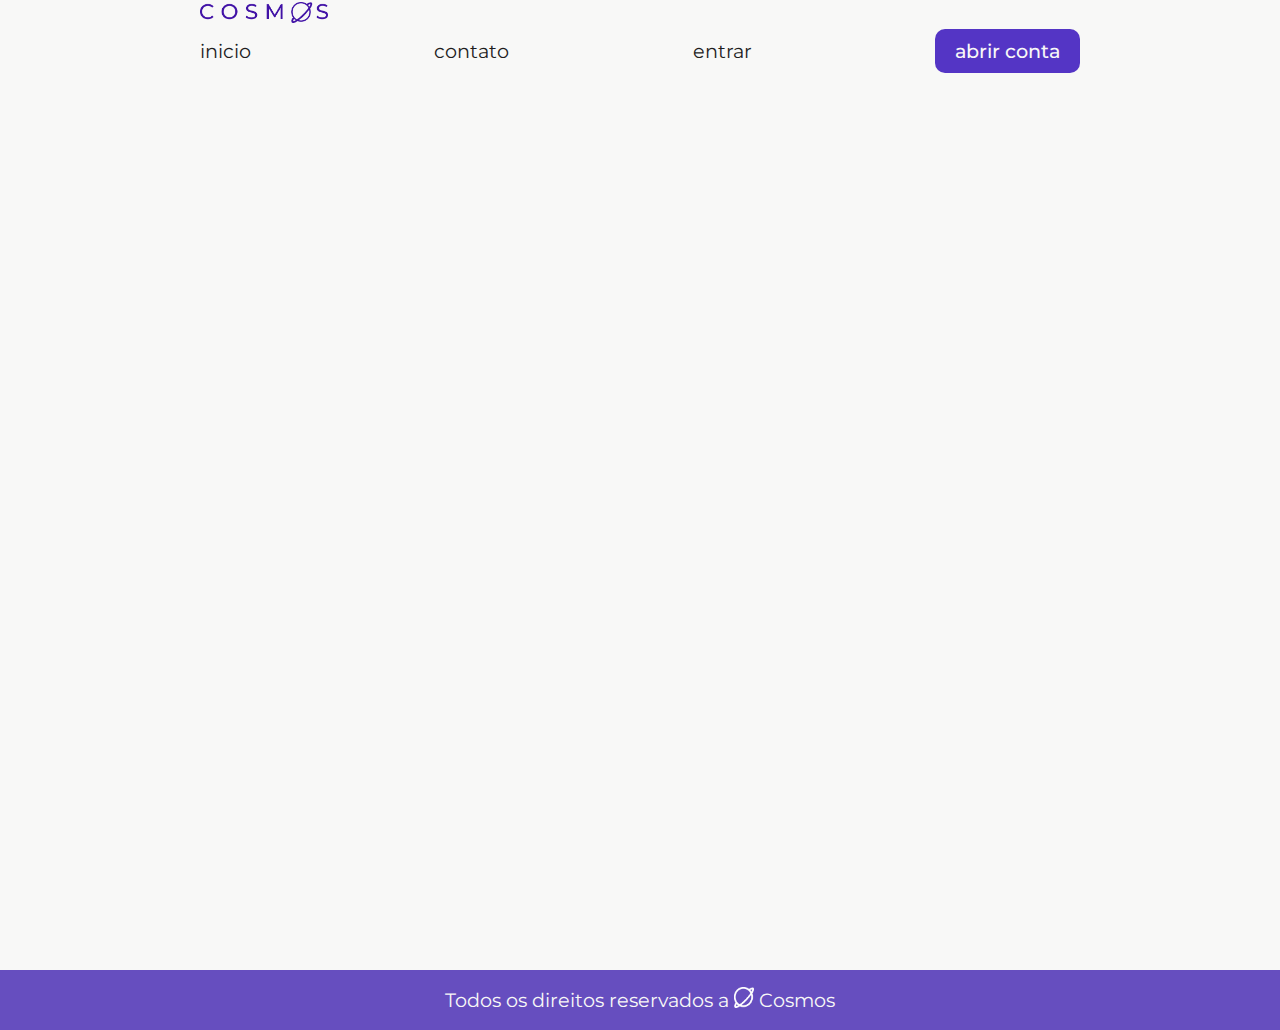
<file: index.html>
<!DOCTYPE html>
<html lang="pt-br">

<head>
    <meta charset="UTF-8" />
    <meta name="viewport" content="width=device-width, initial-scale=1.0" />
    <title>Cosmos | Inicio </title>
    <link rel="icon" href="assets/img/logo_url.png" type="image/x-icon" />
    <link rel="stylesheet" href="https://cdn.jsdelivr.net/npm/bootstrap-icons@1.10.5/font/bootstrap-icons.css" />
    <link href="https://cdn.jsdelivr.net/npm/bootstrap@5.3.1/dist/css/bootstrap.min.css" rel="stylesheet"
        integrity="sha384-4bw+/aepP/YC94hEpVNVgiZdgIC5+VKNBQNGCHeKRQN+PtmoHDEXuppvnDJzQIu9" crossorigin="anonymous" />
    <link rel="stylesheet" href="assets/css/header.css" />
    <link rel="stylesheet" href="assets/css/login.css">
</head>

<body>
    <nav class="navbar fixed-top navbar-light bg-light">
        <div class="logo">
            <a href="index.html" class="logo-one"><img src="assets/img/logo.png" alt="Logo" class="img-logo"/></a>
        </div>
        <div class="menu">
            <a href="index.html" class="option active">inicio</a>
            <a href="index.html" class="option active">contato</a>
            <a href="login.html" class="option">entrar</a>
            <a href="cadastro.html" class="btn-sign">abrir conta</a>
        </div>
    </nav>
    <main>

    </main>
    <footer class="container-fluid">
        <p>Todos os direitos reservados a
            <img src="assets/img/logo_url.png" alt="" class="logo">
            <span class="logo-two">Cosmos</span>
        </p>
    </footer>
</body>

</html>
</file>
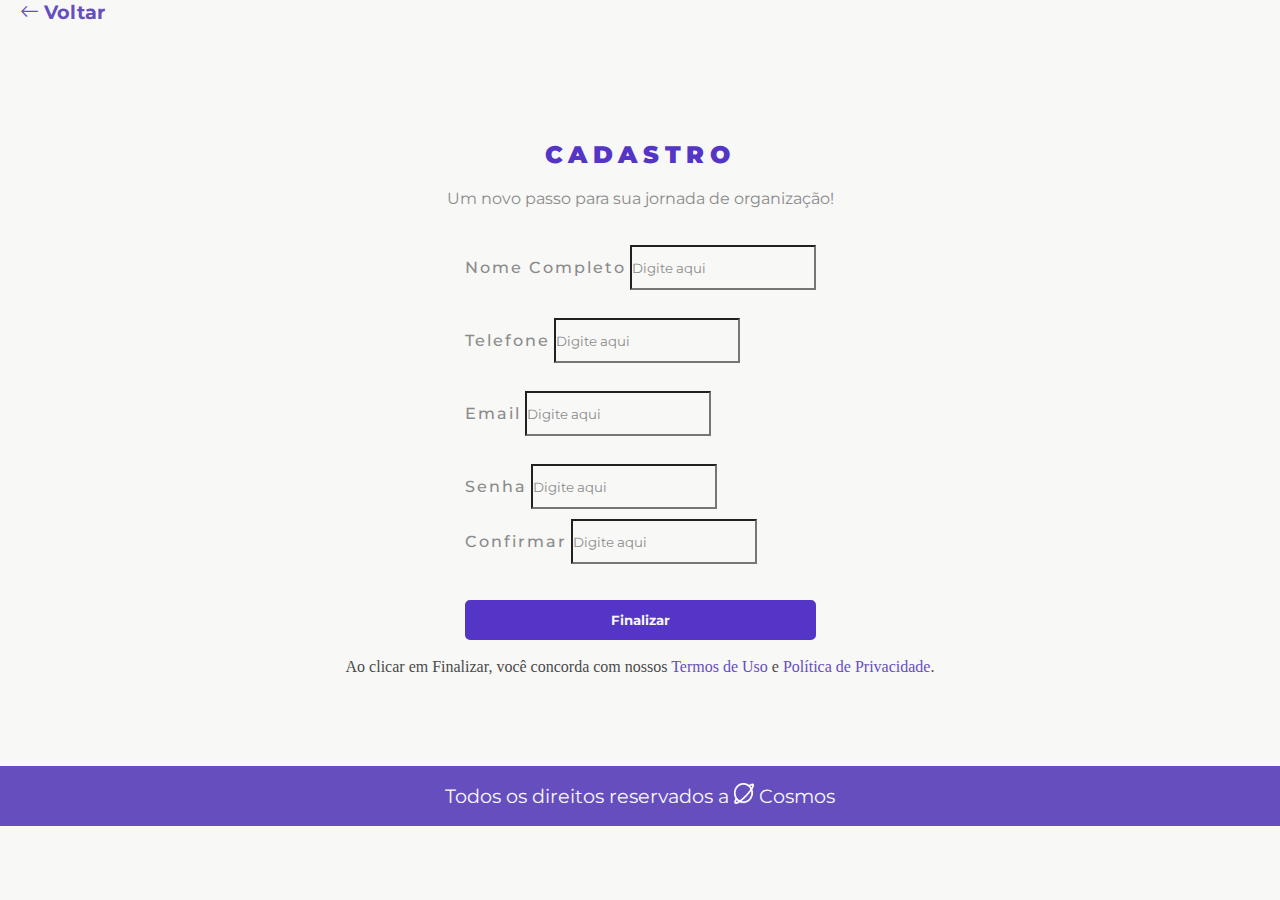
<file: cadastro.html>
<!DOCTYPE html>
<html lang="pt-br">
<head>
    <meta charset="UTF-8">
    <meta name="viewport" content="width=device-width, initial-scale=1.0">
    <title>Cosmos | Cadastro </title>
    <link rel="icon" href="assets/img/logo_url.png" type="image/x-icon" />
    <link rel="stylesheet" href="https://cdn.jsdelivr.net/npm/bootstrap-icons@1.10.5/font/bootstrap-icons.css">
    <link href="https://cdn.jsdelivr.net/npm/bootstrap@5.3.1/dist/css/bootstrap.min.css" rel="stylesheet"
        integrity="sha384-4bw+/aepP/YC94hEpVNVgiZdgIC5+VKNBQNGCHeKRQN+PtmoHDEXuppvnDJzQIu9" crossorigin="anonymous">
    <link rel="stylesheet" href="assets/css/cadastro.css">
</head>

<body>
    <nav class="navbar fixed-top navbar-light bg-light">
            <a href="index.html"><i class="bi bi-arrow-left"></i> Voltar</a>
    </nav>
    <main>
        <h2>CADASTRO</h2>
        <p class="subtitulo">Um novo passo para sua jornada de organização!</p>
        <form class="form-cadastro">
            <div class="row">
                <div class="col">
                    <label for="inp_nome" class="lbl_txt">Nome Completo</label>
                    <input type="text" class="form-control" id="inp_nome" placeholder="Digite aqui">
                    <div class="validacao">
                        <span class="valid-text" id="erro_nome">
                        </span>
                    </div>
                </div>
            </div>
            <div class="row">
                <div class="col">
                    <label for="inp_tel"  class="lbl_txt">Telefone</label>
                    <input type="text" class="form-control" id="inp_tel" placeholder="Digite aqui">
                    <div class="validacao">
                        <span class="valid-text" id="erro_tel">
                        </span>
                    </div>
                </div>
            </div>
            <div class="row">
                <div class="col">
                    <label for="inp_email" class="lbl_txt">Email</label>
                    <input type="text" class="form-control" id="inp_email" placeholder="Digite aqui">
                    <div class="validacao">
                        <span class="valid-text" id="erro_email">
                        </span>
                    </div>
                </div>
            </div>
            <div class="row">
                <div class="col">
                    <label for="inp_senha"  class="lbl_txt">Senha</label>
                    <input type="password" class="form-control" id="inp_senha" placeholder="Digite aqui">
                    <div class="validacao">
                        <span class="valid-text" id="erro_senha">
                        </span>
                    </div>
                </div>
                <div class="col">
                    <label for="inp_conf_senha"  class="lbl_txt">Confirmar</label>
                    <input type="password" class="form-control" id="inp_conf_senha" placeholder="Digite aqui">
                    <div class="validacao">
                        <span class="valid-text" id="erro_conf_senha">
                        </span> 
                    </div>
                </div>
            </div>
            <div class="row">
                <div class="col">
                    <input type="button" value="Finalizar" onclick="user.cadastrar()" class="btn-cadastrar">
                </div>
            </div>
        </form>
        <div class="termos">
            <p>Ao clicar em Finalizar, você concorda com nossos <a href="#">Termos de Uso</a> e <a href="#">Política de
                    Privacidade</a>.</p>
        </div>
    </main>
    <footer class="container-fluid">
        <p>Todos os direitos reservados a 
            <img src="assets/img/logo_url.png" alt="" class="logo">
            <span class="logo-two">Cosmos</span>
        </p>
    </footer>
</body>
<script src="assets/js/classes/Usuario.js"></script>

</html>
</file>
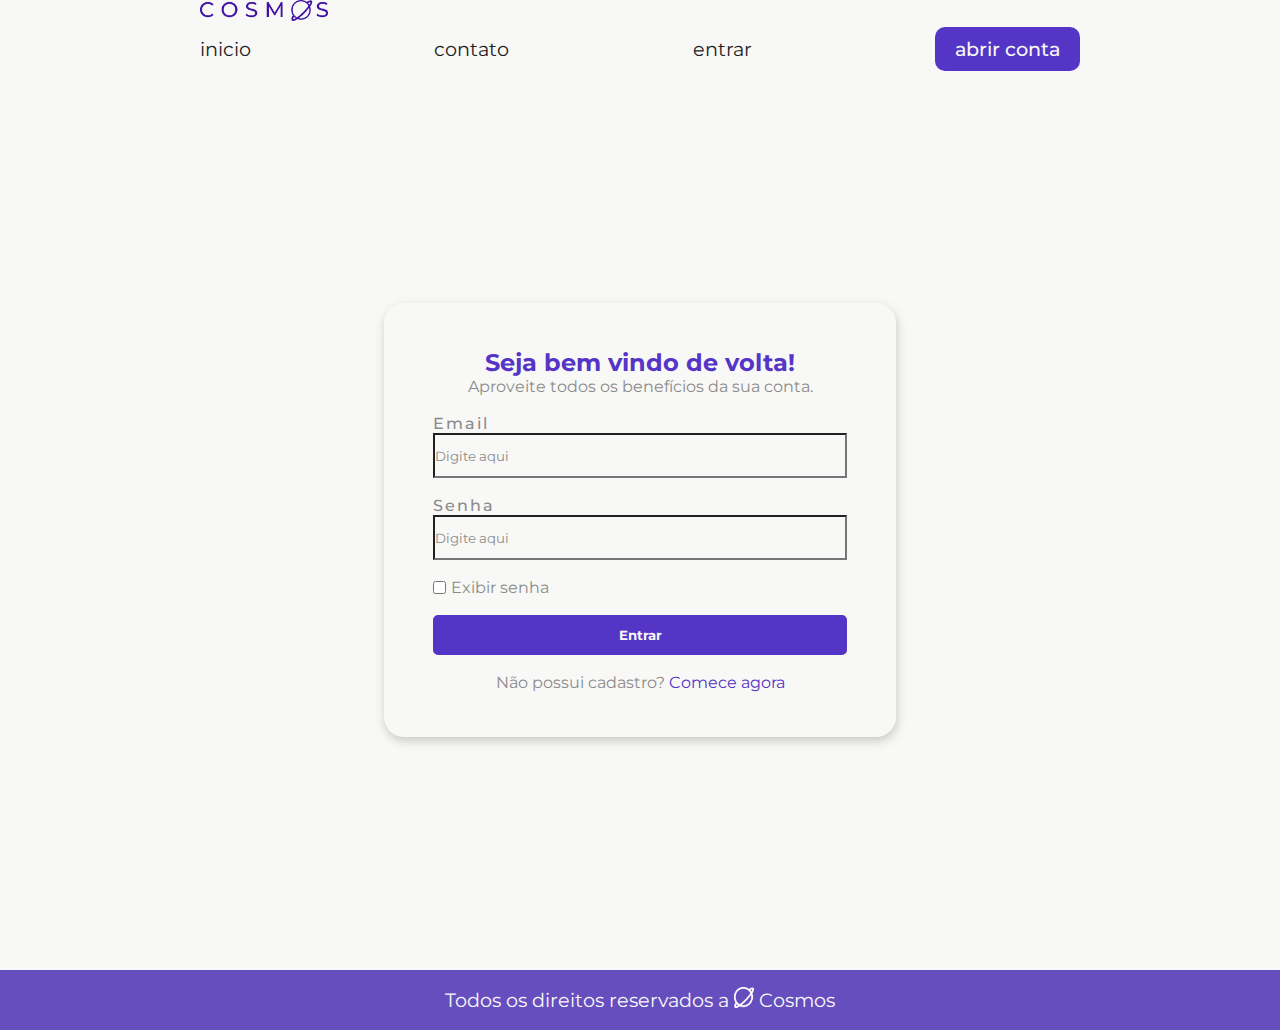
<file: login.html>
<!DOCTYPE html>
<html lang="pt-br">

<head>
    <meta charset="UTF-8" />
    <meta name="viewport" content="width=device-width, initial-scale=1.0" />
    <title>Cosmos | Entrar</title>
    <link rel="icon" href="assets/img/logo_url.png" type="image/x-icon" />
    <link rel="stylesheet" href="https://cdn.jsdelivr.net/npm/bootstrap-icons@1.10.5/font/bootstrap-icons.css" />
    <link href="https://cdn.jsdelivr.net/npm/bootstrap@5.3.1/dist/css/bootstrap.min.css" rel="stylesheet"
        integrity="sha384-4bw+/aepP/YC94hEpVNVgiZdgIC5+VKNBQNGCHeKRQN+PtmoHDEXuppvnDJzQIu9" crossorigin="anonymous" />
    <link rel="stylesheet" href="assets/css/header.css" />
    <link rel="stylesheet" href="assets/css/login.css">
</head>

<body>
    <nav class="navbar fixed-top navbar-light bg-light">
        <div class="logo">
            <!--<i class="bi bi-mortarboard-fill"></i> -->
            <img src="assets/img/logo.png" alt="Logo" class="img-logo" />
            <!--a href="index.html" class="logo-one">open<span class="logo-two">class</span></a-->
        </div>
        <div class="menu">
            <a href="index.html" class="option active">inicio</a>
            <a href="index.html" class="option active">contato</a>
            <a href="login.html" class="option">entrar</a>
            <a href="cadastro.html" class="btn-sign">abrir conta</a>
        </div>
    </nav>
    <main>
        <div class="container">
            <h2 class="title">Seja bem vindo de volta!</h2>
            <p class="subtitle">Aproveite todos os benefícios da sua conta.</p>
            <form class="form-login">
                <div class="mb-3">
                    <label for="inp_email_login" class="form-label">Email</label>
                    <input type="text" class="form-control" id="inp_email_login" placeholder="Digite aqui">
                </div>
                <div class="mb-3">
                    <label for="inp_senha_login" class="form-label">Senha</label>
                    <input type="password" class="form-control" id="inp_senha_login" placeholder="Digite aqui">
                </div>
                <div class="form-check">
                    <input type="checkbox" class="form-check-input" id="exibir_senha">
                    <label class="form-check-label" for="exibir_senha">Exibir senha</label>
                </div>
                <div class="mb-3">
                    <input type="button" value="Entrar" onclick="user.logar()" class="btn-entrar"/>
                </div>
                <div class="infos">
                    <p>Não possui cadastro? <a href="cadastro.html">Comece agora</a></p>
                </div>
            </form>

        </div>
    </main>
    <footer class="container-fluid">
        <p>Todos os direitos reservados a 
            <img src="assets/img/logo_url.png" alt="" class="logo">
            <span class="logo-two">Cosmos</span>
        </p>
    </footer>
</body>
<script src="assets/js/classes/Usuario.js"></script>

</html>
<script>
    /*exibir senha*/
    const exibirSenha = document.querySelector("#exibir_senha");
    const inpSenha = document.querySelector("#inp_senha_login");
    exibirSenha.addEventListener("click", () => {
        if (exibirSenha.checked) {
            inpSenha.type = "text";
        } else {
            inpSenha.type = "password";
        }
    });
    
</script>
</file>
<file: assets/css/header.css>
:root{
    --primary-black: #1E1E1E;
    --primary-dark-purple : #5435C5;
    --secondary-dark-purple : #4112A6;
    --primary-purple : #664ebf;
    --primary-light-purple : #A191D9;
    --primary-green: #01CCA7;
    --primary-yellow: #DAAA02;
    --primary-white: #F8F8F7;
    --sencodary-white: #FFFFFF;
    --primary-gray-texts: #4A4A4A;
    --primary-gray: #8B8B8B;

}


@font-face {
    font-family: montserrat;
    src: url('../fonts/Montserrat-Regular.ttf');
}

@font-face {
    font-family: montserratBlack;
    src: url('../fonts/Montserrat-Black.ttf');
}

@font-face {
    font-family: montserratBold;
    src: url('../fonts/Montserrat-Bold.ttf');
}

@font-face {
    font-family: montserratLight;
    src: url('../fonts/Montserrat-Light.ttf');
}

@font-face {
    font-family: montserratMedium;
    src: url('../fonts/Montserrat-Medium.ttf');
}

@font-face {
    font-family: montserratThin;
    src: url('../fonts/Montserrat-Thin.ttf');
}

*{
    margin: 0;
    padding: 0;
    box-sizing: border-box;
}

a{
    text-decoration: none;
}


body{
    background-color: var(--primary-white);
}

.navbar{
    height: 70px; 
    background-color: var(--primary-white);
    padding-right:200px;
    padding-left: 200px;
}


.navbar .logo{
    font-size: 1.5rem;
    color: var(--secondary-dark-purple);
}

.navbar .logo .img-logo{
    width: 128px;
}

.navbar .logo .logo-one{
    font-family: montserratBlack;
    color: var(--primary-dark-purple);
}

.navbar .logo .logo-two{
    font-family: montserratLight;
}

.navbar .menu{
    display: flex;
    justify-content: space-between;
    align-items: center;
    gap: 30px;
}

.navbar .menu .option{
    display: flex;
    justify-content: space-between;
    align-items: center;
    gap: 30px;
    font-family: montserrat;
    font-size: 1.2rem;
    color: var(--primary-black);
}

.navbar .menu .option:hover{
    color: var(--primary-dark-purple);
    border-bottom: #4112A6 solid 1px;
}

.navbar .menu .btn-sign{
    background-color: var(--primary-dark-purple);
    color: var(--primary-white);
    padding: 10px 20px;
    border-radius: 10px;
    font-family: montserratMedium;
    font-size: 1.2rem;
    transition: all 0.3s ease;
}

.navbar .menu .btn-sign:hover{
    box-shadow: 0px 4px 11px 0px rgba(65, 18, 166, 0.46);
}


footer{
    background-color: var(--primary-purple);
    height: 60px;
    display: flex;
    align-items: center;
    justify-content: center;
}

footer p{
    font-family: montserrat;
    font-size: 1.2rem;
    color: var(--primary-white);
    margin-bottom: 0;
}

footer .logo-one{
    font-family: montserratBlack;
    color: var(--primary-white);
}
</file>
<file: assets/css/login.css>
:root{
    --primary-black: #1E1E1E;
    --primary-dark-purple : #5435C5;
    --primary-purple : #664ebf;
    --primary-light-purple : #A191D9;
    --primary-green: #01CCA7;
    --primary-yellow: #DAAA02;
    --primary-white: #F8F8F7;
    --sencodary-white: #FFFFFF;
    --primary-gray-texts: #4A4A4A;
    --primary-gray: #8B8B8B;

}


@font-face {
    font-family: montserrat;
    src: url('../fonts/Montserrat-Regular.ttf');
}

@font-face {
    font-family: montserratBlack;
    src: url('../fonts/Montserrat-Black.ttf');
}

@font-face {
    font-family: montserratBold;
    src: url('../fonts/Montserrat-Bold.ttf');
}

@font-face {
    font-family: montserratLight;
    src: url('../fonts/Montserrat-Light.ttf');
}

@font-face {
    font-family: montserratMedium;
    src: url('../fonts/Montserrat-Medium.ttf');
}

@font-face {
    font-family: montserratThin;
    src: url('../fonts/Montserrat-Thin.ttf');
}

*{
    margin: 0;
    padding: 0;
    box-sizing: border-box;
}

a{
    text-decoration: none;
}


body{
    background-color: var(--primary-white);
}


main{
    height: 100vh;
    display: flex;
    justify-content: center;
    align-items: center;
    flex-direction: column;
}

main .container{
    width: 40vw;
    padding: 5vh 2vw;
    background-color: var(--primary-white);
    box-shadow: 1px 4px 10px 0px rgba(69, 69, 69, 0.26);
    border-radius: 20px;
    display: flex;
    justify-content: center;
    align-items: center;
    flex-direction: column;
}

main .container .title{
    font-family: montserratBold;
    color: var(--primary-dark-purple);
}

main .container .subtitle{
    font-family: montserrat;
    color: var(--primary-gray);
}

main .container .form-login{
    width: 100%;
    margin-top: 2vh;
    display: flex;
    justify-content: center;
    align-items: center;
    flex-direction: column;
}

main .container .form-login .mb-3{
    width: 90%;
    margin-bottom: 2vh;
    display: flex;
    justify-content: center;
    flex-direction: column;
}

main .container .form-login .mb-3 label{
    color: var(--primary-gray);
    font-family: montserratMedium;
    letter-spacing: 2px;
} 

main .container .form-login .mb-3 #inp_email_login,
main .container .form-login .mb-3 #inp_senha_login{
    height: 45px;
    background-color: #F8F8F7;
}


#inp_email_login:focus,
#inp_senha_login:focus{
    border: #664ebf solid 1px;
    box-shadow: 0 0 0 0.250rem #a191d981; 
}


/*placeholder */
main .container .form-login .mb-3 #inp_email_login::placeholder,
main .container .form-login .mb-3 #inp_senha_login::placeholder{
    color: var(--primary-gray);
    font-family: montserrat;
}

/*texto escrito no input*/
main .container .form-login .mb-3 #inp_email_login,
main .container .form-login .mb-3 #inp_senha_login{
    color: var(--primary-gray-texts);
    font-family: montserrat;
}


main .container .form-login .form-check{
    display: flex;
    width: 90%;
    color: var(--primary-gray);
    font-family: montserratMedium;
}

main .container .form-login .form-check label{
    margin-left: 5px;
    font-family: montserrat;
}

/*cor do check antes*/
.form-check-input[type=checkbox] {
   background-color: var(--primary-white);
   /* border-color: #a5a5a5; */
} 

/*cor do check clicado*/
.form-check-input[type=checkbox]:checked {
   background-color: var(--primary-dark-purple);
   border: #664ebf solid 1px;
}

.form-check-input[type=checkbox]:focus {
    box-shadow: 0 0 0 0.250rem #a191d981; 
    border: #664ebf solid 1px;
}

/*botão*/
main .container .form-login .mb-3 .btn-entrar{
    margin-top: 2vh;
    height: 40px;
    background-color: var(--primary-dark-purple);
    border-radius: 5px;
    color: var(--primary-white);
    font-family: montserratBold;
    border: #5435C5 solid 3px;
}

main .container .form-login .mb-3 .btn-entrar:hover{
    background-color: var(--primary-purple);
    border: #664ebf solid 2px;
    transition: .3s;
    box-shadow: 0px 4px 11px 0px rgba(65, 18, 166, 0.46);
}

main .container .form-login .infos p{
    font-family: montserrat;
    color: var(--primary-gray);
    font-size: 1rem;
}

main .container .form-login .infos p a{
    color: var(--primary-dark-purple);
}

main .container .form-login .infos p a:hover{
    color: var(--primary-purple);
    text-decoration: underline;

}

footer .logo{
    width: 20px;
}
</file>
<file: assets/css/cadastro.css>
:root{
    --primary-black: #1E1E1E;
    --primary-dark-purple : #5435C5;
    --secondary-dark-purple : #4112A6;
    --primary-purple : #664ebf;
    --primary-light-purple : #A191D9;
    --primary-green: #01CCA7;
    --primary-yellow: #DAAA02;
    --primary-white: #F8F8F7;
    --sencodary-white: #FFFFFF;
    --primary-gray-texts: #4A4A4A;
    --primary-gray: #8B8B8B;

}


@font-face {
    font-family: montserrat;
    src: url('../fonts/Montserrat-Regular.ttf');
}

@font-face {
    font-family: montserratBlack;
    src: url('../fonts/Montserrat-Black.ttf');
}

@font-face {
    font-family: montserratBold;
    src: url('../fonts/Montserrat-Bold.ttf');
}

@font-face {
    font-family: montserratLight;
    src: url('../fonts/Montserrat-Light.ttf');
}

@font-face {
    font-family: montserratMedium;
    src: url('../fonts/Montserrat-Medium.ttf');
}

@font-face {
    font-family: montserratThin;
    src: url('../fonts/Montserrat-Thin.ttf');
}

*{
    margin: 0;
    padding: 0;
    box-sizing: border-box;
}

a{
    text-decoration: none;
}


body{
    background-color: var(--primary-white);
}

.navbar{
    height: 50px; 
    background-color: var(--primary-white);
    padding-left: 20px;
    color: var(--primary-purple);
}

.navbar a{
    color: var(--primary-purple);
    font-family: montserratBold;
    font-size: 1.2rem;
    margin-right: 20px;
}

main{
    /* height: 100vh;s */
    display: flex;
    justify-content: center;
    align-items: center;
    flex-direction: column;
    padding-top: 10vh;
    padding-bottom: 10vh;
}


main h2{
    font-family: montserratBlack;
    color: var(--primary-dark-purple);
    margin-bottom: 20px;
    letter-spacing: 5.6px;
}

main .subtitulo{
    font-family: montserrat;
    color: var(--primary-gray);
    margin-bottom: 3vh;
    text-align: center;
}


main .termos{
    color: var(--primary-gray-texts);
}

main .termos a{
    color: var(--primary-purple);
}

main .termos a:hover{
    color: var(--primary-dark-purple);
    text-decoration: underline;
}

/*MUDAR cor da label do inpt radio quando selecionada*/
input[type="radio"]:checked + label{
    border: #5435C5 solid 2px !important;
}


main .form-cadastro .opcoes-user .opcoes .btn-secondary .bi{
    font-size: 3rem;
    color: var(--primary-purple);
}

main .form-cadastro .opcoes-user .opcoes .btn-secondary .texts{
    display: flex;
    flex-direction: column;
    align-items: flex-start; 
    justify-content: center;
    margin-left: 1vw;
}

main .form-cadastro .opcoes-user .opcoes .btn-secondary .texts .title{
    font-family: montserratBold;
    font-size: 1rem;
    color: var(--primary-dark-purple);
    margin-bottom: 5px;
}

main .form-cadastro .opcoes-user .opcoes .btn-secondary .texts .subtitle{
    font-family: montserrat;
    font-size: 0.8rem;
    color: var(--primary-gray-texts);
}

main hr{
    width: 100%;
    border: 1px solid var(--primary-gray);
    margin: 3vh 0;
}

main .form-cadastro .row{
    margin-bottom: 2vh;
}

main .form-cadastro .row .col .lbl_txt{
    color: var(--primary-gray);
    font-family: montserratMedium;
    letter-spacing: 2px;
}

main .form-cadastro .row .col input{
    height: 45px;
    background-color: #F8F8F7;
    margin-top: 10px;
    color: var(--primary-gray-texts);
    font-family: montserrat;
}

main .form-cadastro .row .col input:focus{
    border: #664ebf solid 1px;
    box-shadow: 0 0 0 0.250rem #a191d981; 
}

main .form-cadastro .row .col input::placeholder{
    color: var(--primary-gray);
    font-family: montserrat;
}


main .form-cadastro .row .col .btn-cadastrar{
    margin-top: 2vh;
    height: 40px;
    background-color: var(--primary-dark-purple);
    border-radius: 5px;
    color: var(--primary-white);
    font-family: montserratBold;
    border: #5435C5 solid 3px;
    width: 100%;
}

main .form-cadastro .row .col .btn-cadastrar:hover{
    background-color: var(--primary-purple);
    border: #664ebf solid 2px;
    transition: .3s;
    box-shadow: 0px 4px 11px 0px rgba(65, 18, 166, 0.46);
}

footer{
    background-color: var(--primary-purple);
    height: 60px;
    display: flex;
    align-items: center;
    justify-content: center;
}

footer p{
    font-family: montserrat;
    font-size: 1.2rem;
    color: var(--primary-white);
    margin-bottom: 0;
}

footer .logo{
    width: 20px;
}

footer .logo-one{
    font-family: montserratBlack;
    color: var(--primary-white);
}
</file>
